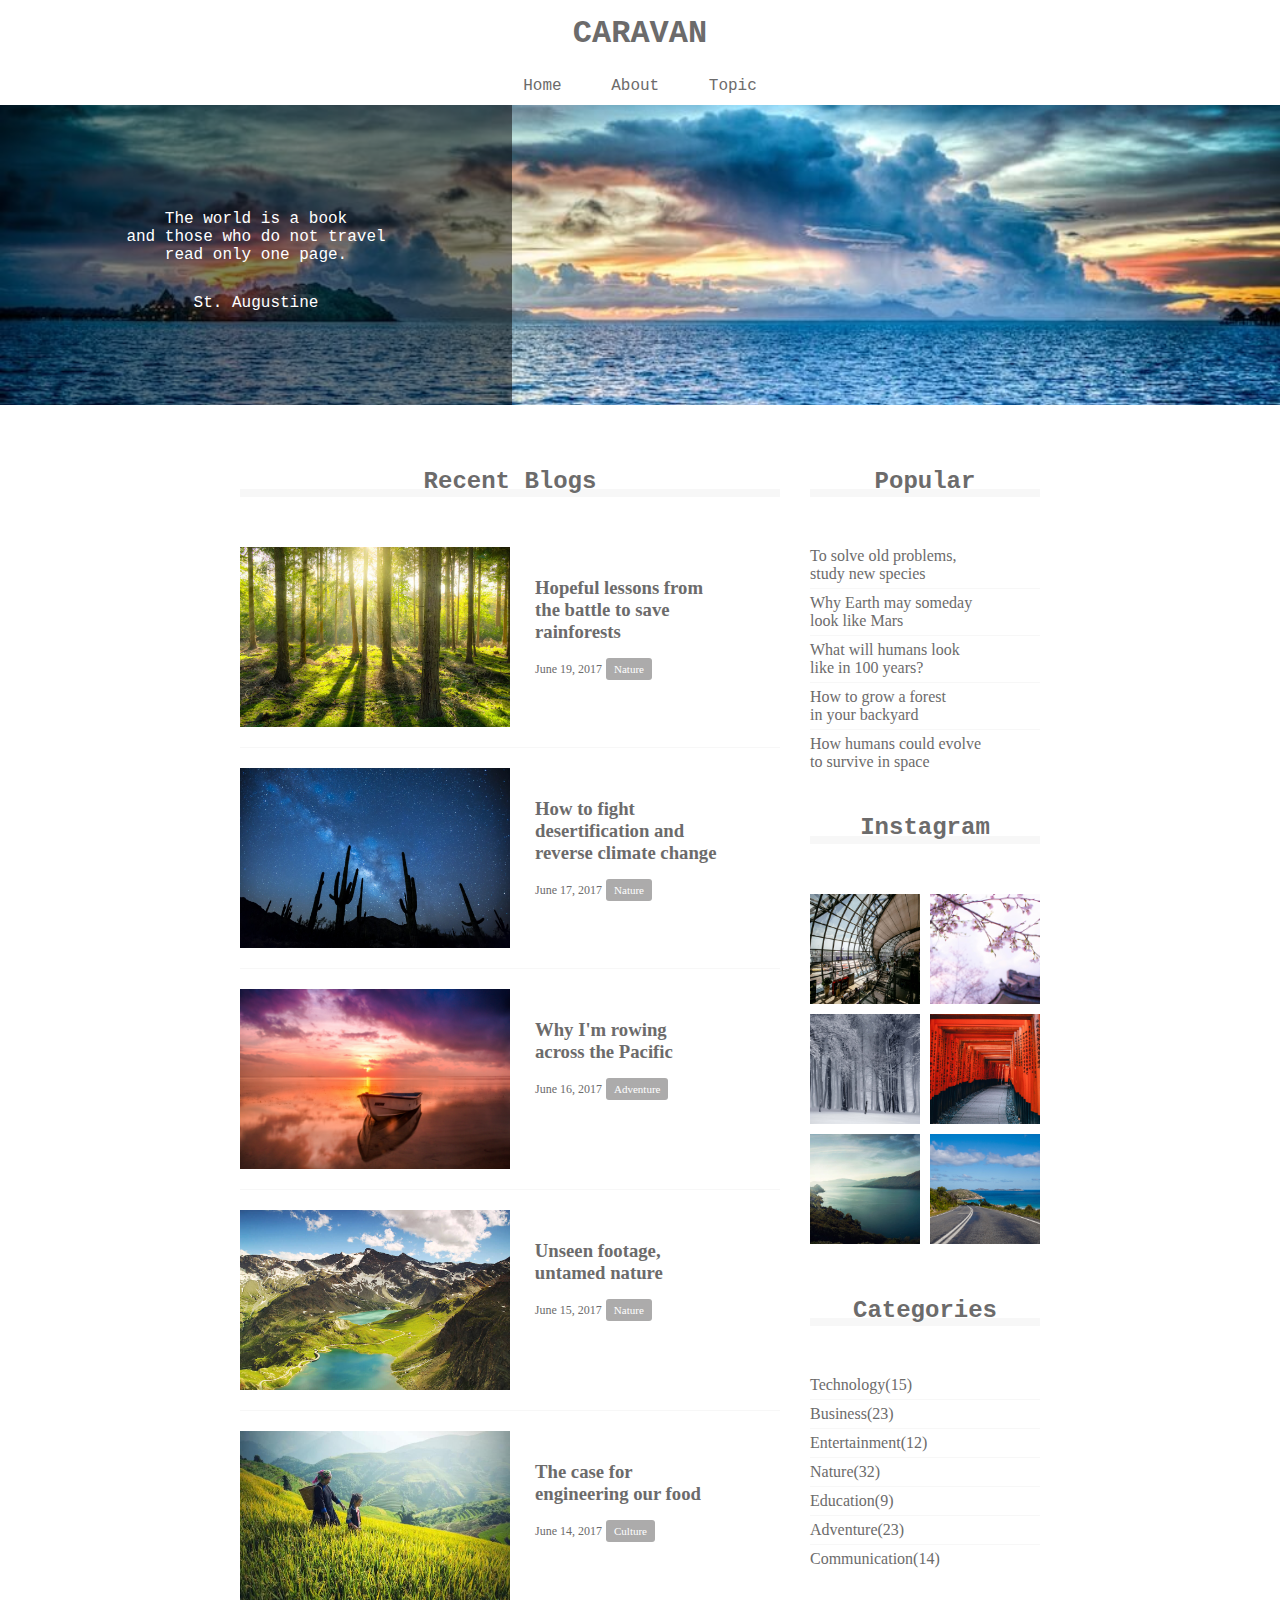
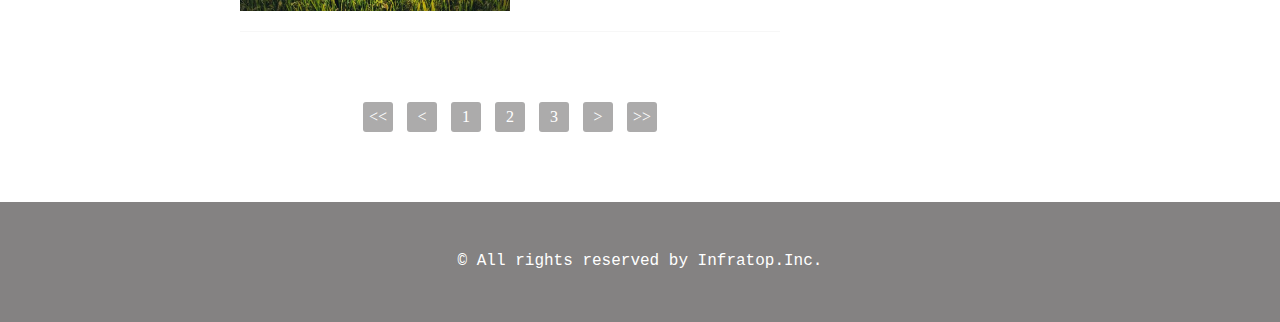
<file: caravan/index.html>
<!DOCTYPE html>
<html>
<head>
  <meta charset="UTF-8">
  <link rel="stylesheet" href="style.css">
  <title>CARAVAN</title>
</head>
<body>
  <header>
    <h1 class="headline">
      <a href="index.html">CARAVAN</a>
    </h1>
    <div class="social">
      <i class="fab fa-facebook-square"></i>
      <i class="fab fa-twitter-square"></i>
      <i class="fab fa-instagram"></i>
    </div>
  </header>
  <nav>
    <ul class="nav-list">
      <li class="nav-list-item">
        <a href="index.html">Home</a>
      </li>
      <li class="nav-list-item">About</li>
      <li class="nav-list-item">Topic</li>
    </ul>
  </nav>
  <div class="main-visual">
    <div class="main-visual-content">
      <p class="main-visual-text">
        The world is a book<br>
        and those who do not travel<br>
        read only one page.
      </p>
      <p class="main-visual-name">
        St. Augustine
      </p>
    </div>
  </div>
  <main class="clearfix">
    <section class="blog">
      <h2 class="blog-headline">Recent Blogs</h2>
      <div class="blog-box">
        <div class="blog-item clearfix">
          <img class="blog-image" src="img/forest.jpg">
          <section class="blog-text">
            <h3 class="blog-text-headline">
              <a href="single.html">
                Hopeful lessons from<br>
                the battle to save<br>
                rainforests
              </a>
            </h3>
            <p class="blog-date">June 19, 2017</p>
            <span class="category">Nature</span>
          </section>
        </div>
        <div class="blog-item clearfix">
          <img class="blog-image" src="img/desert.jpg">
          <section class="blog-text">
            <h3 class="blog-text-headline">
              <a href="single.html">
                How to fight<br>
                desertification and<br>
                reverse climate change
              </a>
            </h3>
            <p class="blog-date">June 17, 2017</p>
            <span class="category">Nature</span>
          </section>
        </div>
        <div class="blog-item clearfix">
          <img class="blog-image" src="img/sunset.jpg">
          <section class="blog-text">
            <h3 class="blog-text-headline">
              <a href="single.html">
                Why I'm rowing<br>
                across the Pacific
              </a>
            </h3>
            <p class="blog-date">June 16, 2017</p>
            <span class="category">Adventure</span>
          </section>
        </div>
        <div class="blog-item clearfix">
          <img class="blog-image" src="img/italy.jpg">
          <section class="blog-text">
            <h3 class="blog-text-headline">
              <a href="single.html">
                Unseen footage,<br>
                untamed nature
              </a>
            </h3>
            <p class="blog-date">June 15, 2017</p>
            <span class="category">Nature</span>
          </section>
        </div>
        <div class="blog-item clearfix">
          <img class="blog-image" src="img/asia.jpg">
          <section class="blog-text">
            <h3 class="blog-text-headline">
              <a href="single.html">
                The case for<br>
                engineering our food
              </a>
            </h3>
            <p class="blog-date">June 14, 2017</p>
            <span class="category">Culture</span>
          </section>
        </div>
      </div>
      <div class="pagination">
        <p><<</p>
        <p><</p>
        <p>1</p>
        <p>2</p>
        <p>3</p>
        <p>></p>
        <p>>></p>
      </div>
    </section>
    <div class="sidebar">
      <section class="popular">
        <h2 class="sidebar-headline">Popular</h2>
        <div class="sidebar-contents">
          <p class="popular-text">To solve old problems,<br>study new species</p>
          <p class="popular-text">Why Earth may someday<br>look like Mars</p>
          <p class="popular-text">What will humans look<br>like in 100 years?</p>
          <p class="popular-text">How to grow a forest<br>in your backyard</p>
          <p class="popular-text">How humans could evolve<br>to survive in space</p>
        </div>
      </section>
      <section class="instagram">
        <h2 class="instagram-headline">Instagram</h2>
        <div class="sidebar-contents clearfix">
          <div class="instagram-box"></div>
          <div class="instagram-box"></div>
          <div class="instagram-box"></div>
          <div class="instagram-box"></div>
          <div class="instagram-box"></div>
          <div class="instagram-box"></div>
        </div>
      </section>
      <section class="categories">
        <h2 class="categories-headline">Categories</h2>
        <div class="sidebar-contents">
          <p class="categories-text">Technology(15)</p>
          <p class="categories-text">Business(23)</p>
          <p class="categories-text">Entertainment(12)</p>
          <p class="categories-text">Nature(32)</p>
          <p class="categories-text">Education(9)</p>
          <p class="categories-text">Adventure(23)</p>
          <p class="categories-text">Communication(14)</p>
        </div>
      </section>
    </div>
  </main>
  <footer>
    <p class="footer-text">© All rights reserved by Infratop.Inc.</p>
  </footer>
</body>
</html>
</file>
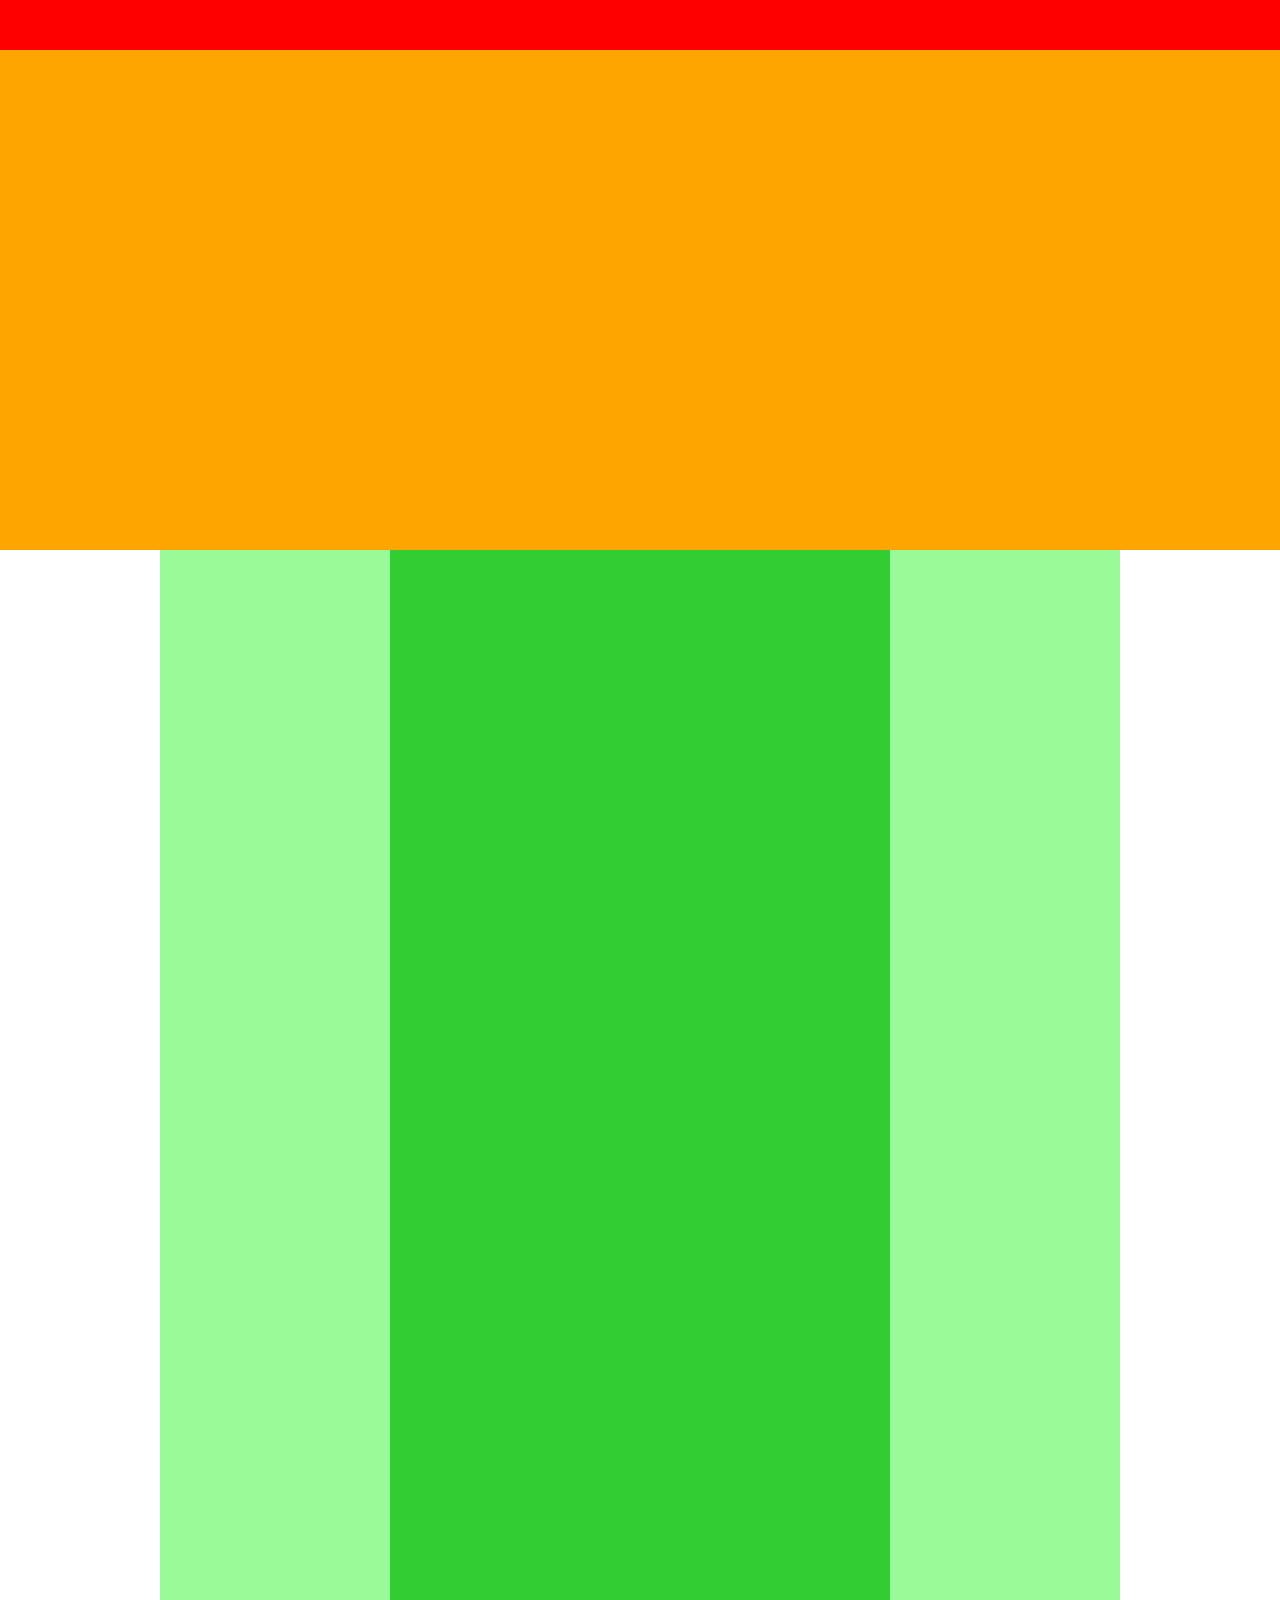
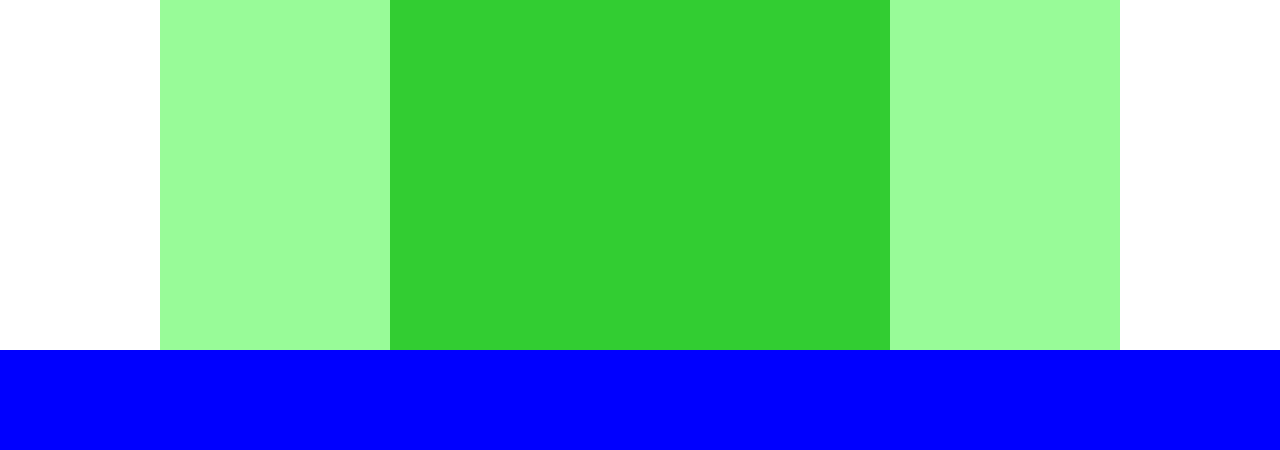
<file: chapter4/index.html>
<!DOCTYPE html>
<html>
<head>
	<meta charset="UTF-8">
	<link rel="stylesheet" href="style.css">
</head>
<body>
	<div class="header"></div>
	<div class="main-visual"></div>
	<div class="main clearfix">
		<div class="left-sidebar"></div>
		<div class="blog"></div>
		<div class="right-sidebar"></div>
	</div>
	<div class="footer"></div>
</body>
</html>
</file>
<file: caravan/style.css>
* {
  margin: 0;
  padding: 0;
  box-sizing: border-box;
  color: #6c6b6b;
}
a {
  text-decoration: none;
}
.clearfix:after {
  content: "";
  display: block;
  clear: both;
}
header, nav, h2, .main-visual, footer {
  font-family: Chalkduster, "Bradley Hand", Courier, "Segoe Print", sans-serif;
}
header {
  position: relative;
  width: 90%;
  padding: 15px 0;
  margin: 0 auto;
  text-align: center;
}
header .headline{
  font-size: 32px;
}
.social {
  position: absolute;
  top: 22px;
  right: 22px
}
.social i {
  display: inline-block;
  margin-left: 20px
}
.nav-list {
  text-align: center;
  padding: 10px 0;
  margin: 0 auto;
}
.nav-list-item {
  list-style: none;
  display: inline-block;
  margin: 0 20px;
}
.main-visual {
  width: 100%;
  height: 300px;
  background-image: url(img/mv.jpg);
  background-size: cover;
  background-position: center;
}
.main-visual-content{
  width: 40%;
  height: 300px;
  background-color: rgba( 0, 0, 0, 0.5);
  text-align: center;
  padding-top: 105px;
}
.main-visual-text {
  color: #fff;
}
.main-visual-name{
  margin-top: 30px;
  color: #fff;
}
main {
  width: 800px;
  margin: 0 auto;
  padding: 70px 0;
}
.blog {
  width: 540px;
  float: left;
  margin-right: 30px;
}
.blog-headline {
  border-bottom: 8px solid #f7f7f7;
  text-align: center;
  line-height: 0.6;
}
.blog-box {
  padding-top: 50px;
}
.blog-item {
  padding-bottom: 20px;
  margin-bottom: 20px;
  border-bottom: 1px solid #f7f7f7;
}
.blog-image {
  float: left;
  height: 180px;
}
.blog-text-headline {
  padding-bottom: 15px;
}
.blog-text {
  float: left;
  padding: 30px 0 0 25px;
}
.blog-date {
  display: inline-block;
  font-size: 12px;
}
.category {
  display: inline-block;
  padding: 5px 8px;
  background-color: #acabab;
  border-radius: 3px;
  color: #fff;
  font-size: 11px;
}
.pagination {
  text-align: center;
  padding-top: 50px;
}
.pagination p {
  display: inline-block;
  width: 30px;
  height: 30px;
  margin: 0 5px;
  color: #fff;
  background-color: #acabab;
  border-radius: 3px;
  line-height: 30px;
}
.sidebar {
  width: 230px;
  float: left;
}
.sidebar-headline, .instagram-headline, .categories-headline {
  border-bottom: 8px solid #f7f7f7;
  text-align: center;
  line-height: 0.6;
}
.sidebar-contents {
  padding: 50px 0;
}
.popular-text, .categories-text {
  padding-bottom: 5px;
  border-bottom: 1px solid #f7f7f7;
  margin-bottom: 5px;
}
.popular-text:last-child, .categories-text:last-child {
  margin: 0;
  padding: 0;
  border: none;
}
.instagram-box {
  float: left;
  width: 110px;
  padding-top: 110px;
  background-size: cover;
  background-position: center;
}
.instagram-box:nth-child(odd) {
  margin: 0 10px 10px 0;
}
.instagram-box:nth-child(1) {
  background-image: url(img/airport.jpg);
}
.instagram-box:nth-child(2) {
  background-image: url(img/japan.jpg);
}
.instagram-box:nth-child(3) {
  background-image: url(img/snow.jpg);
}
.instagram-box:nth-child(4) {
  background-image: url(img/japan2.jpg);
}
.instagram-box:nth-child(5) {
  background-image: url(img/lake.jpg);
}
.instagram-box:nth-child(6) {
  background-image: url(img/road.jpg);
}
footer {
  width: 100%;
  height: 120px;
  text-align: center;
  padding: 50px 0;
  background-color: #848282;
}
.footer-text {
  color: #fff;
}
</file>
<file: chapter4/style.css>
* {
	margin: 0;
	padding: 0;
	box-sizing: border-box;
}
.clearfix::after {
  content: "";
  display: block;
  clear: both;
}
.header {
	width: 100%;
	height: 50px;
	background-color: red;
}
.main-visual {
	width: 100%;
	height: 500px;
	background-color: orange;
}
.main {
	width: 960px;
	margin: 0 auto;
}
.left-sidebar {
	width: 230px;
	height: 1400px;
	background-color: palegreen;
	float: left;
}
.blog {
	width: 500px;
	height: 1400px;
	background-color: limegreen;
	float: left;
}
.right-sidebar {
	width: 230px;
	height: 1400px;
	background-color: palegreen;
	float: left;
}
.footer {
	width: 100%;
	height: 100px;
	background-color: blue;
}
</file>
